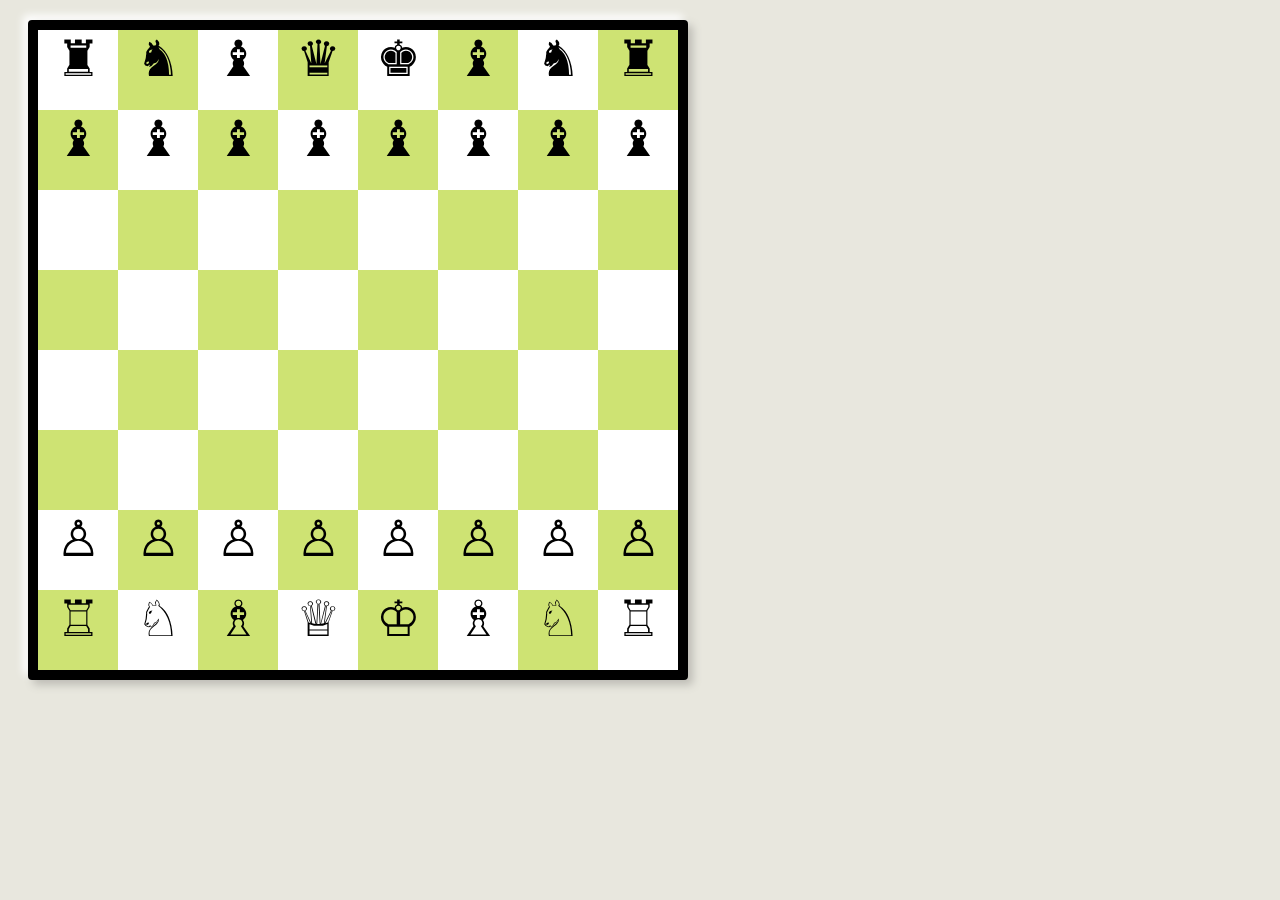
<file: index.html>
<html>
<head>
<meta charset="UTF-8"> 
<title>Chessboard using Pure CSS and HTML</title>
<link rel="stylesheet" href="chess.css" type="text/css">
</head>
<body>
<div class="chessboard">

<div class="white">&#9820;</div>
<div class="black">&#9822;</div>
<div class="white">&#9821;</div>
<div class="black">&#9819;</div>
<div class="white">&#9818;</div>
<div class="black">&#9821;</div>
<div class="white">&#9822;</div>
<div class="black">&#9820;</div>

<div class="black">&#9821;</div>
<div class="white">&#9821;</div>
<div class="black">&#9821;</div>
<div class="white">&#9821;</div>
<div class="black">&#9821;</div>
<div class="white">&#9821;</div>
<div class="black">&#9821;</div>
<div class="white">&#9821;</div>

<div class="white"></div>
<div class="black"></div>
<div class="white"></div>
<div class="black"></div>
<div class="white"></div>
<div class="black"></div>
<div class="white"></div>
<div class="black"></div>

<div class="black"></div>
<div class="white"></div>
<div class="black"></div>
<div class="white"></div>
<div class="black"></div>
<div class="white"></div>
<div class="black"></div>
<div class="white"></div>

<div class="white"></div>
<div class="black"></div>
<div class="white"></div>
<div class="black"></div>
<div class="white"></div>
<div class="black"></div>
<div class="white"></div>
<div class="black"></div>

<div class="black"></div>
<div class="white"></div>
<div class="black"></div>
<div class="white"></div>
<div class="black"></div>
<div class="white"></div>
<div class="black"></div>
<div class="white"></div>

<div class="white">&#9817;</div>
<div class="black">&#9817;</div>
<div class="white">&#9817;</div>
<div class="black">&#9817;</div>
<div class="white">&#9817;</div>
<div class="black">&#9817;</div>
<div class="white">&#9817;</div>
<div class="black">&#9817;</div>

<div class="black">&#9814;</div>
<div class="white">&#9816;</div>
<div class="black">&#9815;</div>
<div class="white">&#9813;</div>
<div class="black">&#9812;</div>
<div class="white">&#9815;</div>
<div class="black">&#9816;</div>
<div class="white">&#9814;</div>
</div>
</body>
</html>
</file>
<file: chess.css>
body {
    background: #e8e7de;
    font-family: 'Montserrat', sans-serif;
  }
  .chessboard {
      width: 640px;
      height: 640px;
      margin: 20px;
      border: 10px solid #000;
      border-radius: 4px;
  background: #e59110;
  box-shadow:  5px 5px 8px #bebdb6,
               -5px -5px 8px #ffffff;
  }
  .black {
      float: left;
      width: 80px;
      height: 80px;
      background-color: #cee373;
        font-size:50px;
      text-align:center;
      display: table-cell;
      vertical-align:middle;
  }
  .white {
      float: left;
      width: 80px;
      height: 80px;
      background-color: #ffffff;
      font-size:50px;
      text-align:center;
      display: table-cell;
      vertical-align:middle;
  }
</file>
